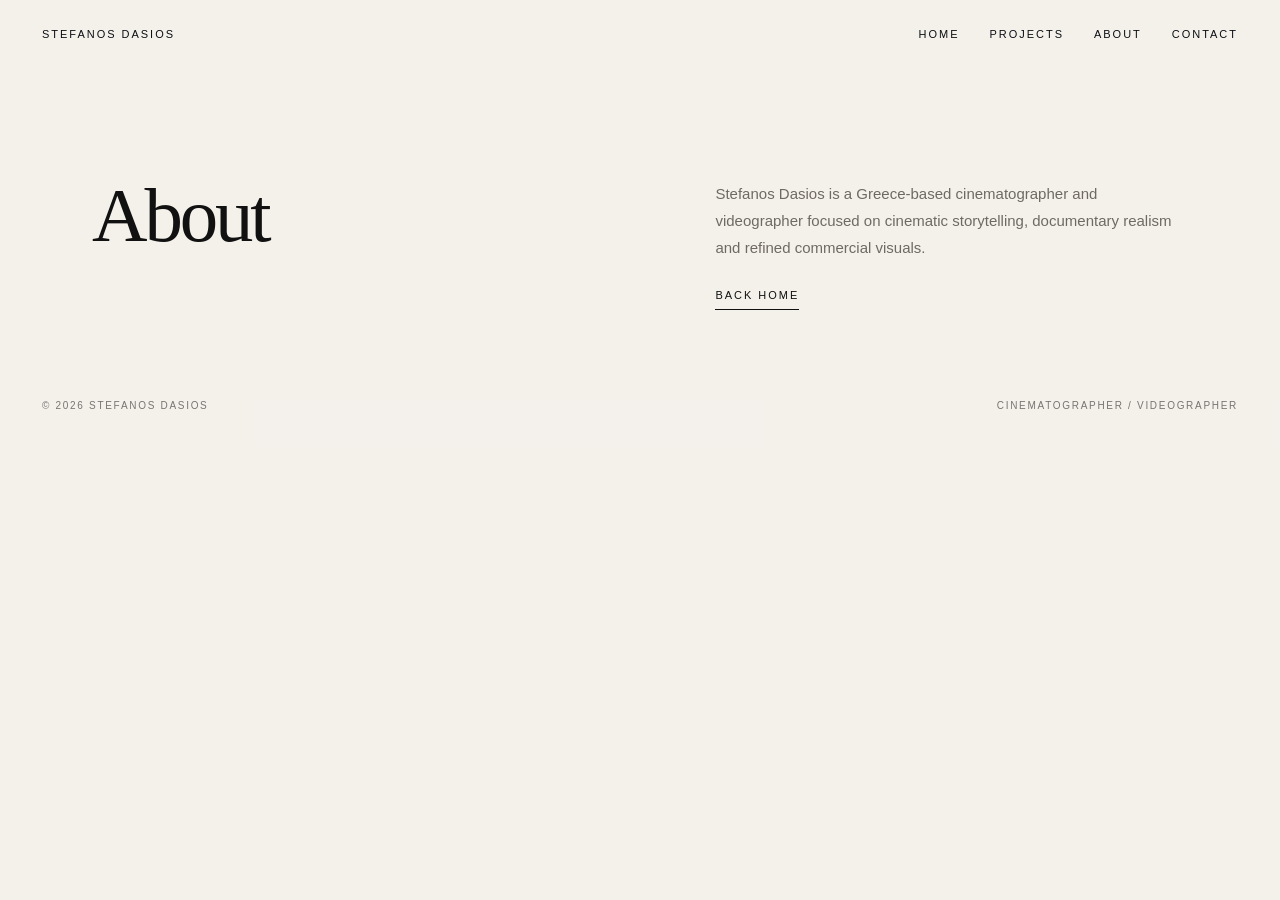
<file: about.html>
<!doctype html><html lang="en"><head>
<meta charset="utf-8"><meta name="viewport" content="width=device-width, initial-scale=1">
<title>About — Stefanos Dasios</title><link rel="stylesheet" href="style.css"></head>
<body><header class="nav">
  <a href="index.html">Stefanos Dasios</a>
  <nav class="nav-links">
    <a href="index.html">Home</a>
    <div class="dropdown"><span>Projects</span>
      <div class="dropdown-menu">
        <a href="cinematography.html">Cinematography</a>
        <a href="corporate.html">Corporate</a>
        <a href="photography.html">Photography</a>
        <a href="stills.html">Stills</a>
      </div>
    </div>
    <a href="about.html">About</a>
    <a href="contact.html">Contact</a>
  </nav>
</header><section class="featured" style="padding-top:180px"><h2>About</h2><div><p>Stefanos Dasios is a Greece-based cinematographer and videographer focused on cinematic storytelling, documentary realism and refined commercial visuals.</p><a class="text-link" href="index.html">Back Home</a></div></section>
<footer style="background:#f4f1eb;color:#111"><span>© 2026 Stefanos Dasios</span><span>Cinematographer / Videographer</span></footer></body></html>
</file>
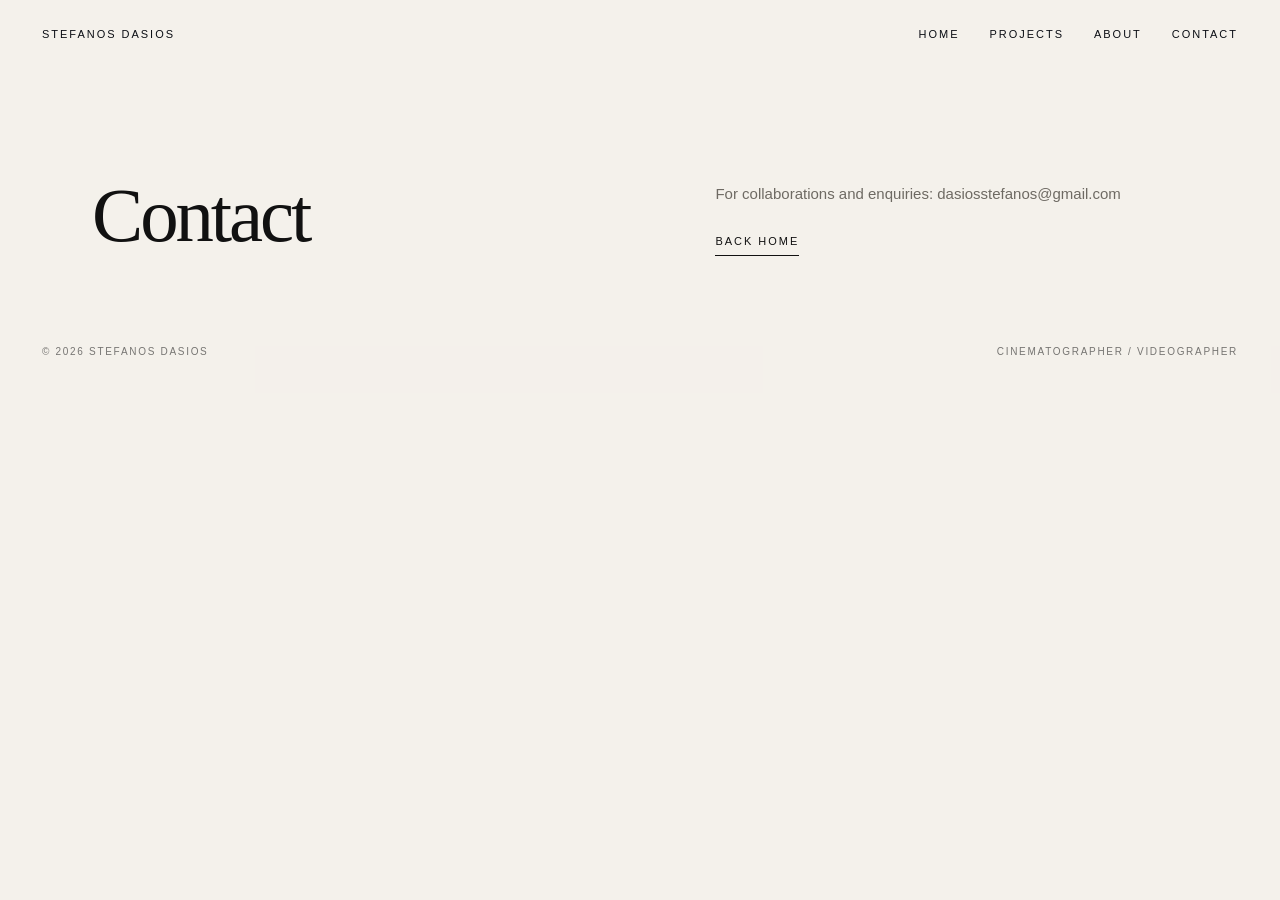
<file: contact.html>
<!doctype html><html lang="en"><head>
<meta charset="utf-8"><meta name="viewport" content="width=device-width, initial-scale=1">
<title>Contact — Stefanos Dasios</title><link rel="stylesheet" href="style.css"></head>
<body><header class="nav">
  <a href="index.html">Stefanos Dasios</a>
  <nav class="nav-links">
    <a href="index.html">Home</a>
    <div class="dropdown"><span>Projects</span>
      <div class="dropdown-menu">
        <a href="cinematography.html">Cinematography</a>
        <a href="corporate.html">Corporate</a>
        <a href="photography.html">Photography</a>
        <a href="stills.html">Stills</a>
      </div>
    </div>
    <a href="about.html">About</a>
    <a href="contact.html">Contact</a>
  </nav>
</header><section class="featured" style="padding-top:180px"><h2>Contact</h2><div><p>For collaborations and enquiries: dasiosstefanos@gmail.com</p><a class="text-link" href="index.html">Back Home</a></div></section>
<footer style="background:#f4f1eb;color:#111"><span>© 2026 Stefanos Dasios</span><span>Cinematographer / Videographer</span></footer></body></html>
</file>
<file: style.css>
:root{
  --bg:#f4f1eb;
  --ink:#111;
  --muted:#6e6a63;
  --dark:#101010;
  --light:#f4f1eb;
}
*{box-sizing:border-box;margin:0;padding:0}
html{scroll-behavior:smooth}
body{
  background:var(--bg);
  color:var(--ink);
  font-family:Inter, Helvetica, Arial, sans-serif;
  overflow-x:hidden;
}
a{text-decoration:none;color:inherit}
img{display:block;width:100%;height:100%;object-fit:cover}
.nav{
  position:fixed;top:0;left:0;width:100%;z-index:100;
  display:flex;justify-content:space-between;align-items:center;
  padding:28px 42px;color:white;mix-blend-mode:difference;
  font-size:11px;letter-spacing:.18em;text-transform:uppercase;
}
.nav-links{display:flex;gap:30px;align-items:center}
.dropdown{position:relative}
.dropdown-menu{
  display:none;position:absolute;right:0;top:22px;
  flex-direction:column;gap:12px;min-width:180px;
  padding:16px;background:rgba(16,16,16,.92);color:white;
}
.dropdown:hover .dropdown-menu{display:flex}
.hero{
  height:100vh;position:relative;background:#111;overflow:hidden;
}
.hero img{opacity:.86}
.hero::after{
  content:"";position:absolute;inset:0;
  background:linear-gradient(to bottom,rgba(0,0,0,.12),rgba(0,0,0,.08),rgba(0,0,0,.45));
}
.hero-center{
  position:absolute;z-index:2;inset:0;display:flex;
  align-items:center;justify-content:center;text-align:center;color:white;
}
.hero-center h1{
  font-family:Georgia,'Times New Roman',serif;
  font-weight:400;font-size:clamp(54px,9vw,136px);
  line-height:.88;letter-spacing:-.05em;
}
.hero-center p{
  margin-top:18px;font-size:11px;letter-spacing:.22em;text-transform:uppercase;
}
.hero-project{
  position:absolute;z-index:3;left:42px;bottom:42px;color:white;
  font-size:11px;letter-spacing:.18em;text-transform:uppercase;line-height:1.8;
}
.hero-scroll{
  position:absolute;z-index:3;right:42px;bottom:42px;color:white;
  font-size:10px;letter-spacing:.18em;text-transform:uppercase;opacity:.75;
}
.featured{
  max-width:1180px;margin:0 auto;padding:115px 42px 90px;
  display:grid;grid-template-columns:1.15fr 1fr;gap:80px;align-items:start;
}
h2{
  font-family:Georgia,'Times New Roman',serif;font-weight:400;
  font-size:clamp(42px,6vw,86px);line-height:.95;letter-spacing:-.04em;
}
.featured p,.about p,.project-intro p{
  font-size:15px;line-height:1.8;color:var(--muted);max-width:520px;
}
.text-link{
  display:inline-block;margin-top:28px;font-size:11px;letter-spacing:.18em;
  text-transform:uppercase;border-bottom:1px solid currentColor;padding-bottom:8px;
}
.selected{padding:70px 42px 125px}
.section-head{
  max-width:1180px;margin:0 auto 52px;display:flex;
  justify-content:space-between;align-items:flex-end;gap:40px;
}
.section-head p{font-size:13px;line-height:1.7;color:var(--muted);max-width:360px}
.grid{
  max-width:1180px;margin:0 auto;display:grid;
  grid-template-columns:repeat(2,1fr);gap:58px 34px;
}
.card{display:block}
.thumb{aspect-ratio:16/10;background:#ddd;overflow:hidden}
.card.wide{grid-column:span 2}
.card.wide .thumb{aspect-ratio:16/7.6}
.card.tall .thumb{aspect-ratio:4/5}
.thumb img{transition:transform .9s ease, opacity .9s ease}
.card:hover .thumb img{transform:scale(1.045);opacity:.88}
.card-text{margin-top:15px;display:flex;justify-content:space-between;gap:24px;align-items:baseline}
.card-text h3{
  font-family:Georgia,'Times New Roman',serif;font-size:clamp(24px,2.5vw,34px);
  font-weight:400;letter-spacing:-.03em;line-height:1.05;
}
.card-text span{font-size:10px;letter-spacing:.18em;text-transform:uppercase;color:var(--muted);white-space:nowrap}
.about{
  background:#111;color:#f4f1eb;padding:112px 42px;
}
.about-inner{
  max-width:1180px;margin:0 auto;display:grid;grid-template-columns:1fr 1fr;gap:80px;
}
.about p{color:rgba(244,241,235,.72)}
.contact-links{margin-top:34px;display:flex;flex-direction:column;gap:12px;font-size:12px;letter-spacing:.18em;text-transform:uppercase}
footer{
  background:#111;color:#f4f1eb;padding:0 42px 36px;
  display:flex;justify-content:space-between;gap:20px;
  font-size:10px;letter-spacing:.17em;text-transform:uppercase;opacity:.55;
}

/* Project pages */
.project-hero{height:86vh;position:relative;background:#111}
.project-hero img{opacity:.82}
.project-hero::after{content:"";position:absolute;inset:0;background:linear-gradient(to bottom,rgba(0,0,0,.05),rgba(0,0,0,.5))}
.project-title{position:absolute;left:42px;bottom:42px;z-index:2;color:white}
.project-title h1{
  font-family:Georgia,'Times New Roman',serif;font-weight:400;
  font-size:clamp(48px,8vw,118px);line-height:.9;letter-spacing:-.05em;
}
.project-title p{margin-top:18px;font-size:11px;letter-spacing:.2em;text-transform:uppercase}
.project-intro{
  max-width:1180px;margin:0 auto;padding:95px 42px;
  display:grid;grid-template-columns:1fr 1fr;gap:80px;
}
.video-placeholder{
  max-width:1180px;margin:0 auto 110px;padding:0 42px;
}
.video-box{
  aspect-ratio:16/9;background:#0b0b0b;color:#f4f1eb;
  display:flex;align-items:center;justify-content:center;text-align:center;
  font-size:12px;letter-spacing:.18em;text-transform:uppercase;
}
.gallery{
  max-width:1180px;margin:0 auto;padding:0 42px 120px;
  display:grid;grid-template-columns:repeat(2,1fr);gap:30px;
}
.gallery div{aspect-ratio:16/10;background:#ddd;overflow:hidden}

@media(max-width:820px){
  .nav{padding:22px 20px;font-size:10px;align-items:flex-start}
  .nav-links{gap:16px;flex-wrap:wrap;justify-content:flex-end}
  .hero-project{left:20px;bottom:55px}
  .hero-scroll{left:20px;right:auto;bottom:22px}
  .featured,.project-intro,.about-inner{grid-template-columns:1fr;gap:34px;padding-left:20px;padding-right:20px}
  .selected{padding-left:20px;padding-right:20px}
  .section-head{flex-direction:column;align-items:flex-start}
  .grid,.gallery{grid-template-columns:1fr}
  .card.wide{grid-column:span 1}
  .card.wide .thumb,.thumb{aspect-ratio:16/10}
  .card-text{flex-direction:column;gap:8px}
  .about{padding-left:20px;padding-right:20px}
  footer{padding-left:20px;padding-right:20px;flex-direction:column}
  .project-title{left:20px;bottom:32px}
}
</file>
